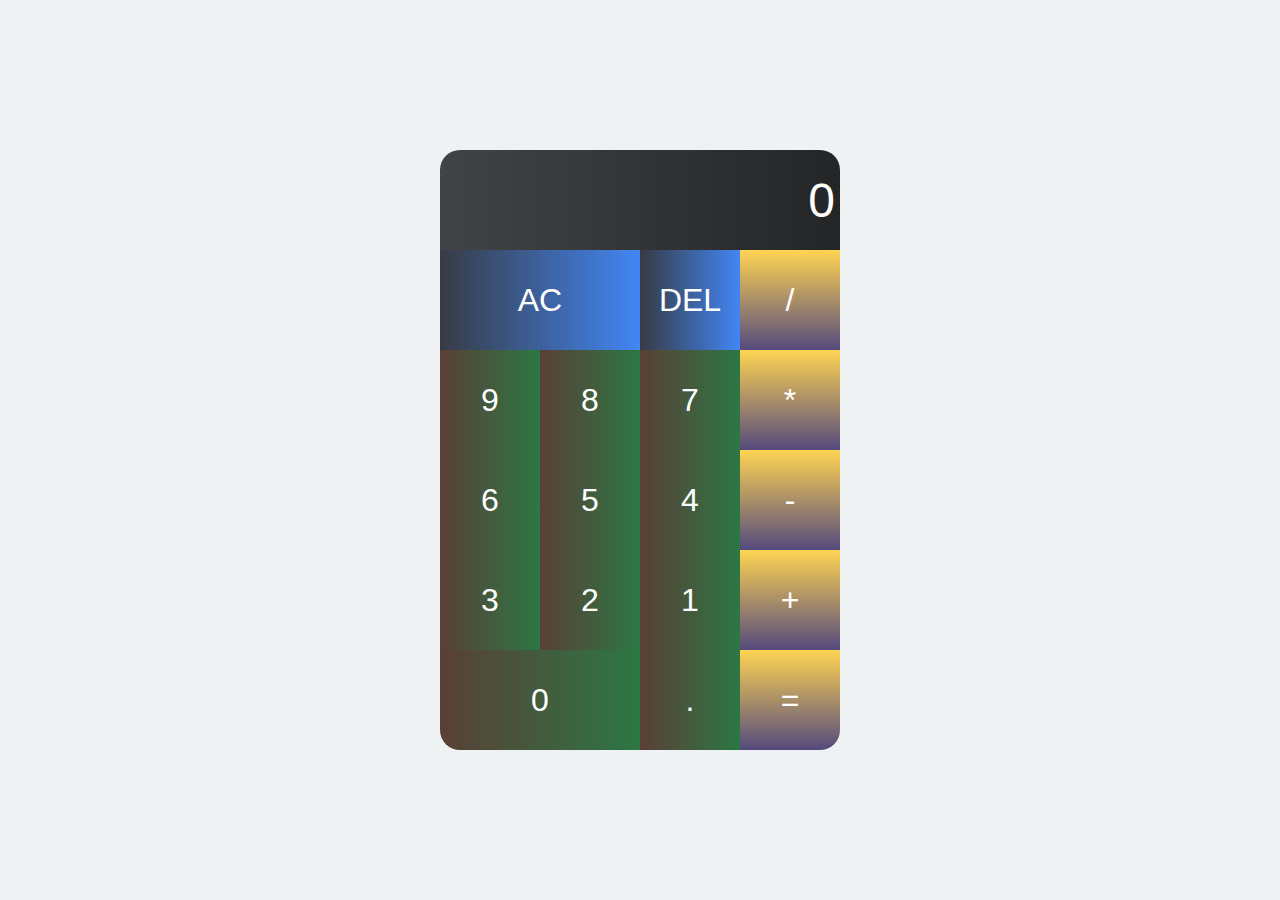
<file: Calculator/index.html>
<!DOCTYPE html>
<html lang="en">
<head>
    <meta charset="UTF-8">
    <meta http-equiv="X-UA-Compatible" content="IE=edge">
    <meta name="viewport" content="width=device-width, initial-scale=1.0">
    <title>Calculator</title>
    <link rel="stylesheet" href="./css/style.css">
    <script src="./js/script.js" defer></script>
</head>
<body>
    <div class="calc-grid">
        <div id="display" class="output"></div>
        <button id="all-clear" class="span-two clear-del">AC</button>
        <button id="backspace" class="clear-del">DEL</button>
        <button id="operator" class="symbol">/</button>
        <button id="operand" class="num">9</button>
        <button id="operand" class="num">8</button>
        <button id="operand" class="num">7</button>
        <button id="operator" class="symbol">*</button>
        <button id="operand" class="num">6</button>
        <button id="operand" class="num">5</button>
        <button id="operand" class="num">4</button>
        <button id="operator" class="symbol">-</button>
        <button id="operand" class="num">3</button>
        <button id="operand" class="num">2</button>
        <button id="operand" class="num">1</button>
        <button id="operator" class="symbol">+</button>
        <button id="operand" class="span-two num">0</button>
        <button id="operand" class="num">.</button>
        <button id="equals" class="symbol">=</button>
    </div>
</body>
</html>
</file>
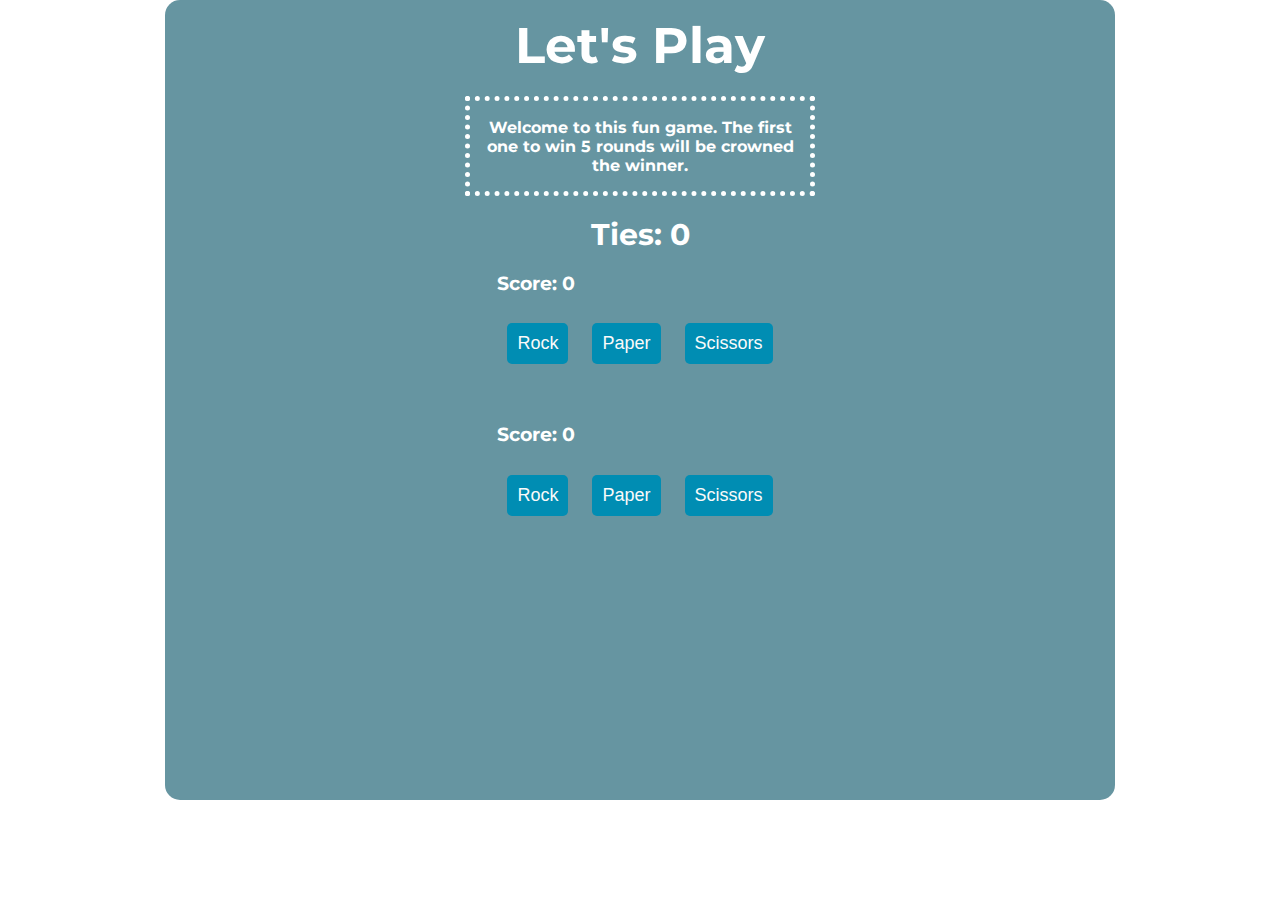
<file: Rock paper 2/index.html>
<!DOCTYPE html>
<html lang="en">
<head>
        <meta charset="UTF-8">
        <meta http-equiv="X-UA-Compatible" content="IE=edge">
        <meta name="viewport" content="width=device-width, initial-scale=1.0">
        <!-- Google Fonts -->
        <link rel="preconnect" href="https://fonts.googleapis.com">
        <link rel="preconnect" href="https://fonts.gstatic.com" crossorigin>
        <link 
            href="https://fonts.googleapis.com/css2?family=Montserrat:ital,wght@0,300;0,400;0,500;0,600;0,700;1,300;1,400;1,500;1,600;1,700&display=swap" 
            rel="stylesheet"
        >
        <!-- Font Awesome CDN -->
        <link 
            rel="stylesheet" href="https://cdnjs.cloudflare.com/ajax/libs/font-awesome/6.1.1/css/all.min.css" 
            integrity="sha512-KfkfwYDsLkIlwQp6LFnl8zNdLGxu9YAA1QvwINks4PhcElQSvqcyVLLD9aMhXd13uQjoXtEKNosOWaZqXgel0g==" 
            crossorigin="anonymous" 
            referrerpolicy="no-referrer"
        >
        <!-- CSS External File -->
        <link rel="stylesheet" href="./css/style.css">
        <!-- External JS file -->
        <script 
            type="text/javascript" 
            src="./js/script.js"
            defer
        >
        </script>
        <title>Let's play | Rock, Paper or Scissors</title>
</head>
<body>
            <section class="container jumbotron">
                <h1>Let's Play <i class="fa-solid fa-gamepad"></i></h1>
                <article class="game_rules">
                    <h4>
                        Welcome to this fun game. The first one to win 5 rounds will be crowned the winner.
                    </h4>
                </article>
                <!-- Ties Container -->
                <article class="score">
                    <h2 class="ties">Ties: 0</h2>
                </article>
                <!-- Player Container -->
                <article>
                    <h3 class="playerChoice"></h3>
                    <h3 class="playerScore">Score: 0</h3>
                    <div id="my-buttons">
                        <button class="btn-cyan" id="rock" type="button">
                            Rock <i class="fa-solid fa-hand-fist"></i>
                        </button>
                        <button class="btn-cyan" id="paper" type="button">
                            Paper <i class="fa-solid fa-hand"></i>
                        </button>
                        <button class="btn-cyan" id="scissors" type="button">
                            Scissors <i class="fa-solid fa-hand-scissors"></i>
                        </button>
                    </div>
                </article>
                <!-- Computer Container -->
                <article>
                    <h3 class="computerChoice"></h3>
                    <h3 class="computerScore">Score: 0</h3>
                    <div id="computer-buttons">
                        <button class="btn-cyan rock" type="button">
                            Rock <i class="fa-solid fa-hand-fist"></i>
                        </button>
                        <button class="btn-cyan paper" type="button">
                            Paper <i class="fa-solid fa-hand"></i>
                        </button>
                        <button class="btn-cyan scissors" type="button">
                            Scissors <i class="fa-solid fa-hand-scissors"></i>
                        </button>
                    </div>
                </article>
                <!-- Display winner -->
                <article class="winnerContainer">
                    <h2 class="winner"></h2>
                    <button class="reset" onclick="resetGame()">
                        Play Again? <i class="fa-solid fa-reply pl-icon"></i>
                    </button>
                </article>
            </section>
        </section>
</body>
</html>
</file>
<file: Calculator/css/style.css>
* {
    box-sizing: border-box;
    font-weight: normal;
    font-family: Arial, Helvetica, sans-serif;
    }

body {
    margin: 0;
    padding: 0;
    background: #eef2f3;
    }

.calc-grid {
    display: grid;
    justify-content: center;
    align-content: center;
    min-height: 100vh;
    grid-template-columns: repeat(4, 100px);
    grid-template-rows: minmax(100px, auto) repeat(5, 100px);
    }

.calc-grid>button {
    cursor: pointer;
    font-size: 2rem;
    border: none;
    outline: none;
    border: none;
    color: #fff;
    }

.num {
    background: #5A3F37;
    background: -webkit-linear-gradient(to left, #2C7744, #5A3F37);
    background: linear-gradient(to left, #2C7744, #5A3F37);
    }

.num:active {
    background: linear-gradient(to right, #2C7744, #5A3F37);
    }

.symbol {
    background: #544a7d;
    background: -webkit-linear-gradient(to bottom, #ffd452, #544a7d);
    background: linear-gradient(to bottom, #ffd452, #544a7d);
    }

.symbol:active {
    background: linear-gradient(to top, #ffd452, #544a7d);
    }

.clear-del {
    background: #373B44;
    background: -webkit-linear-gradient(to left, #4286f4, #373B44);
    background: linear-gradient(to left, #4286f4, #373B44);
    }

.clear-del:active {
    background: linear-gradient(to right, #4286f4, #373B44);
    }

.calc-grid :nth-child(17) {
    border-bottom-left-radius: 20px;
    }

.calc-grid :nth-child(19) {
    border-bottom-right-radius: 20px;
    }


.span-two {
    grid-column: span 2;
    }

.output {
    grid-column: 1 / 5;
    background-color: aquamarine;
    border: none;
    padding: 0 5px;
    display: flex;
    align-items: center;
    justify-content: flex-end;
    font-size: 3rem;
    word-wrap: break-word;
    word-break: break-all;
    border-top-left-radius: 20px;
    border-top-right-radius: 20px;
    color: #fff;
    background: #232526;
    background: -webkit-linear-gradient(to right, #414345, #232526);
    background: linear-gradient(to right, #414345, #232526);
    }
</file>
<file: Rock paper 2/css/style.css>
html {
    box-sizing: border-box;
  }
  
*,
*::before,
*::after {
    box-sizing: inherit;
}

body {
    margin: 0;
    padding: 0;
    font-family: 'Montserrat', sans-serif;
}

.pl-icon {
    padding-left: 10px;
}

.hero-img-cover {
    height: 100vh;
    min-height: 900px;

    background: url("../images/background.jpg") no-repeat center center fixed;
    -webkit-background-size: cover;
    -moz-background-size: cover;
    -o-background-size: cover;
    background-size: cover;

    display: flex;
    align-items: center;
    justify-content: center;
    overflow-x: hidden;
    overflow-y: hidden;

    position: relative;
}

.container {
    width: 90%;
    max-width: 950px;
    margin-left: auto;
    margin-right: auto;
}

.winnerContainer {
    display: flex;
    flex-direction: column;
    align-items: center;
}

.game_rules {
    display: flex;
    flex-direction: column;
    justify-content: center;
    align-items: center;
    text-align: center;
    height: 100px;
    width: 350px;
    padding: 0 10px;
    border: 5px dotted #FFFFFF;
    margin: 20px 0;
}

.jumbotron {
    background-color: rgba(0, 79, 98, 0.6);
    color: #FFFFFF;
    border-radius: 15px;
    display: flex;
    flex-direction: column;
    align-items: center;
    min-height: 800px;
    padding: 15px 0;
}

#my-buttons,
#computer-buttons {
    display: inline-block;
    margin-bottom: 30px;
}

.reset {
    display: none;
    font-size: 20px;
    font-weight: 600;
    padding: 10px;
    margin: 10px;
    background-color: #4CAF50;
    border: #4CAF50;
    border-radius: 5px;
    color: #FAFAFA;
    cursor: pointer;
}

.reset:hover {
    background-color: #5acb5e;
}

#my-buttons button {
    cursor: pointer;
}

#my-buttons button,
#computer-buttons button {
    font-size: 18px;
    padding: 10px;
    margin: 10px;
}

.btn-cyan {
    background-color: #008db3;
    border: #008db3;
    border-radius: 5px;
    color: #FAFAFA;
}

.active,
#my-buttons button.btn-cyan:hover {
    background-color: #69b0c3;
}

.img__player {
    width: 120px;
    height: auto;
    display: block;
    margin-left: auto;
    margin-right: auto;
}

.img__computer {
    width: 100px;
    height: auto;
    display: block;
    margin-left: auto;
    margin-right: auto;
}

h1 {
    font-size: 50px;
    margin: 0;
}

h2 {
    font-size: 30px;
    margin: 0;
}

h2.winner {
    text-align: center;
}

.img__player,
.img__computer{
    animation: grow-and-shrink 4000ms;
    animation-iteration-count: infinite;
    animation-timing-function: ease-in-out;
}

@keyframes grow-and-shrink {
    0% {
      transform: scale(1);
    }
    50% {
      transform: scale(1.1);
    }
    100% {
      transform: scale(1);
    }
}

/* Media Queries */

@media only screen and (max-width: 1280px) {
    .hero-img-cover {
        min-height: 1000px;
    }
}

@media only screen and (max-width: 450px) {
    h1 {
        font-size: 35px;
    }
    h2 {
        font-size: 25px;
    }
    h2.winner {
        font-size: 23px;
        padding: 0 10px;
    }
    .game_rules {
        width: 300px;
    }
}

@media only screen and (max-width: 400px) {
    .game_rules {
        width: 250px;
    }
    #my-buttons button,
    #computer-buttons button {
        font-size: 16px;
        margin: 5px;
    }
}

/* Iphone 5 */
@media only screen and (max-width: 320px){
    .hero-img-cover {
        min-height: 950px;
    }
    #my-buttons button,
    #computer-buttons button {
        font-size: 14px;
        margin: 5px;
    }
}
</file>
